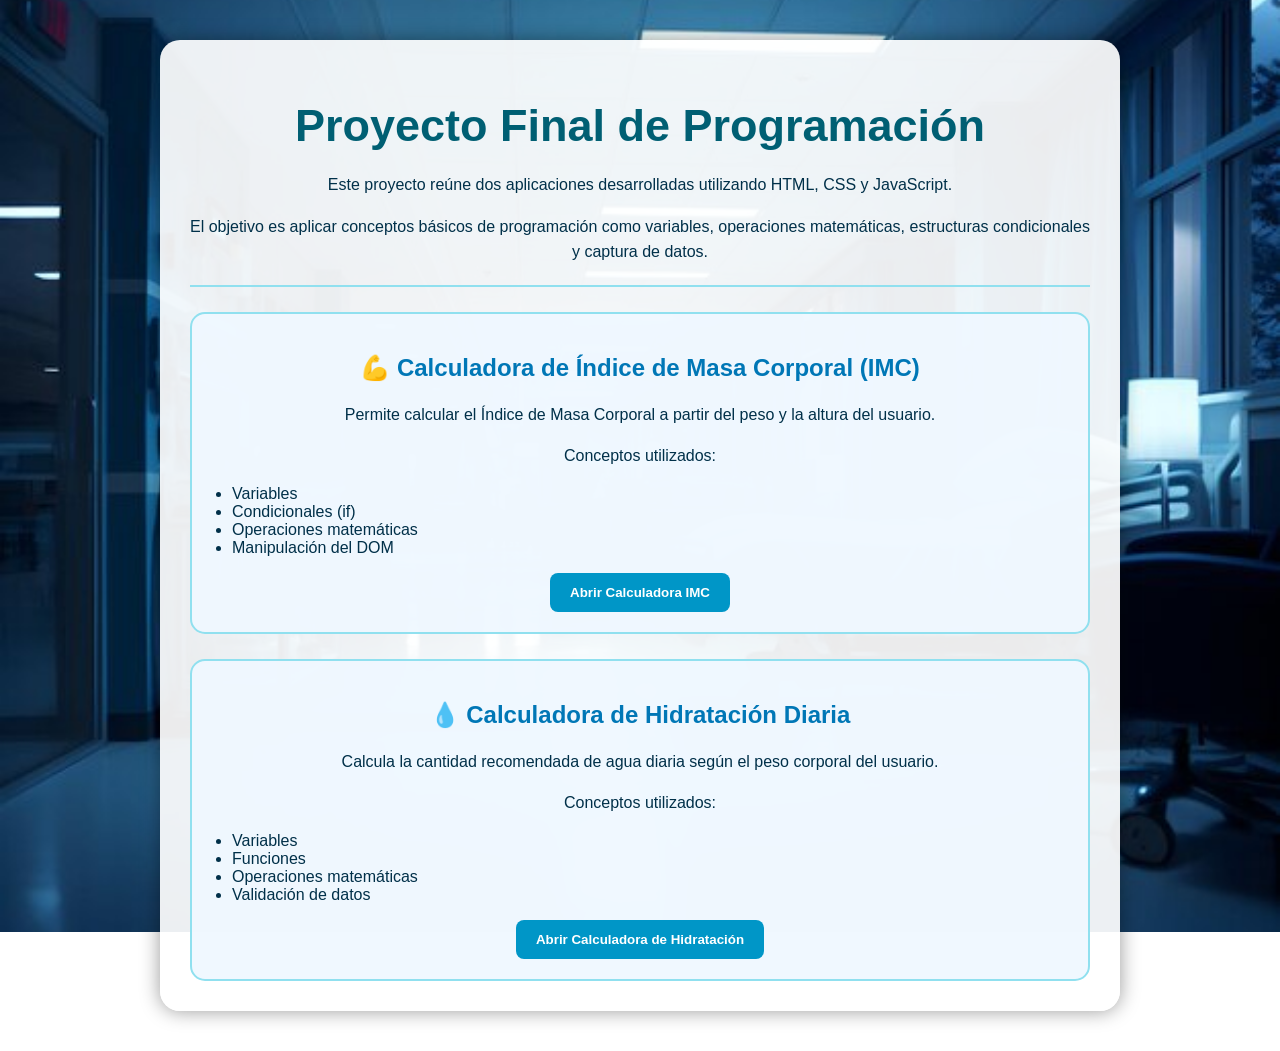
<file: ASISTENTEDESALUDPERSONAL/index.html>
<!DOCTYPE html>
<html lang="es">

<head>
    <meta charset="UTF-8">
    <meta name="viewport" content="width=device-width, initial-scale=1.0">
    <title>Proyecto Final Programación</title>

   <style>

body{
    font-family: Arial, Helvetica, sans-serif;

    background-image: url("hospital.jpg");
    background-size: cover;
    background-position: center;
    background-repeat: no-repeat;
    background-attachment: fixed;

    text-align: center;
    padding: 40px;
    margin: 0;
}

.contenedor{

    background: rgba(255,255,255,0.92);

    max-width: 900px;

    margin: auto;

    padding: 30px;

    border-radius: 20px;

    box-shadow: 0px 0px 20px rgba(0,0,0,0.4);
}

h1{
    color: #005f73;
    font-size: 45px;
    margin-bottom: 20px;
}

h2{
    color: #0077b6;
}

.proyecto{

    margin-top: 25px;

    padding: 20px;

    border: 2px solid #90e0ef;

    border-radius: 15px;

    background: rgba(240,248,255,0.95);

    transition: 0.3s;
}

.proyecto:hover{

    transform: scale(1.02);

    box-shadow: 0px 0px 15px rgba(0,119,182,0.4);
}

button{

    background: #0096c7;

    color: white;

    border: none;

    padding: 12px 20px;

    cursor: pointer;

    border-radius: 8px;

    font-weight: bold;

    transition: 0.3s;
}

button:hover{

    background: #0077b6;

    transform: scale(1.05);
}

p{

    color: #003049;

    line-height: 1.6;
}

ul{

    color: #003049;

    padding-left: 20px;
}

hr{

    border: 1px solid #90e0ef;

    margin: 20px 0;
}

@media(max-width:600px){

    .contenedor{
        width:90%;
        padding:20px;
    }

    button{
        width:90%;
    }

    h1{
        font-size:30px;
    }
}

</style>

</head>

<body>

<div class="contenedor">

    <h1>Proyecto Final de Programación</h1>

    <p>
        Este proyecto reúne dos aplicaciones desarrolladas utilizando
        HTML, CSS y JavaScript.
    </p>

    <p>
        El objetivo es aplicar conceptos básicos de programación como
        variables, operaciones matemáticas, estructuras condicionales
        y captura de datos.
    </p>

    <hr>

    <div class="proyecto">

        <h2>💪 Calculadora de Índice de Masa Corporal (IMC)</h2>

        <p>
            Permite calcular el Índice de Masa Corporal a partir
            del peso y la altura del usuario.
        </p>

        <p>
            Conceptos utilizados:
        </p>

        <ul style="text-align:left;">
            <li>Variables</li>
            <li>Condicionales (if)</li>
            <li>Operaciones matemáticas</li>
            <li>Manipulación del DOM</li>
        </ul>

        <a href="imc/index.html">
            <button>Abrir Calculadora IMC</button>
        </a>

    </div>

    <div class="proyecto">

        <h2>💧 Calculadora de Hidratación Diaria</h2>

        <p>
            Calcula la cantidad recomendada de agua diaria
            según el peso corporal del usuario.
        </p>

        <p>
            Conceptos utilizados:
        </p>

        <ul style="text-align:left;">
            <li>Variables</li>
            <li>Funciones</li>
            <li>Operaciones matemáticas</li>
            <li>Validación de datos</li>
        </ul>

        <a href="hidratacion/index.html">
            <button>Abrir Calculadora de Hidratación</button>
        </a>

    </div>

</div>

</body>

</html>
</file>
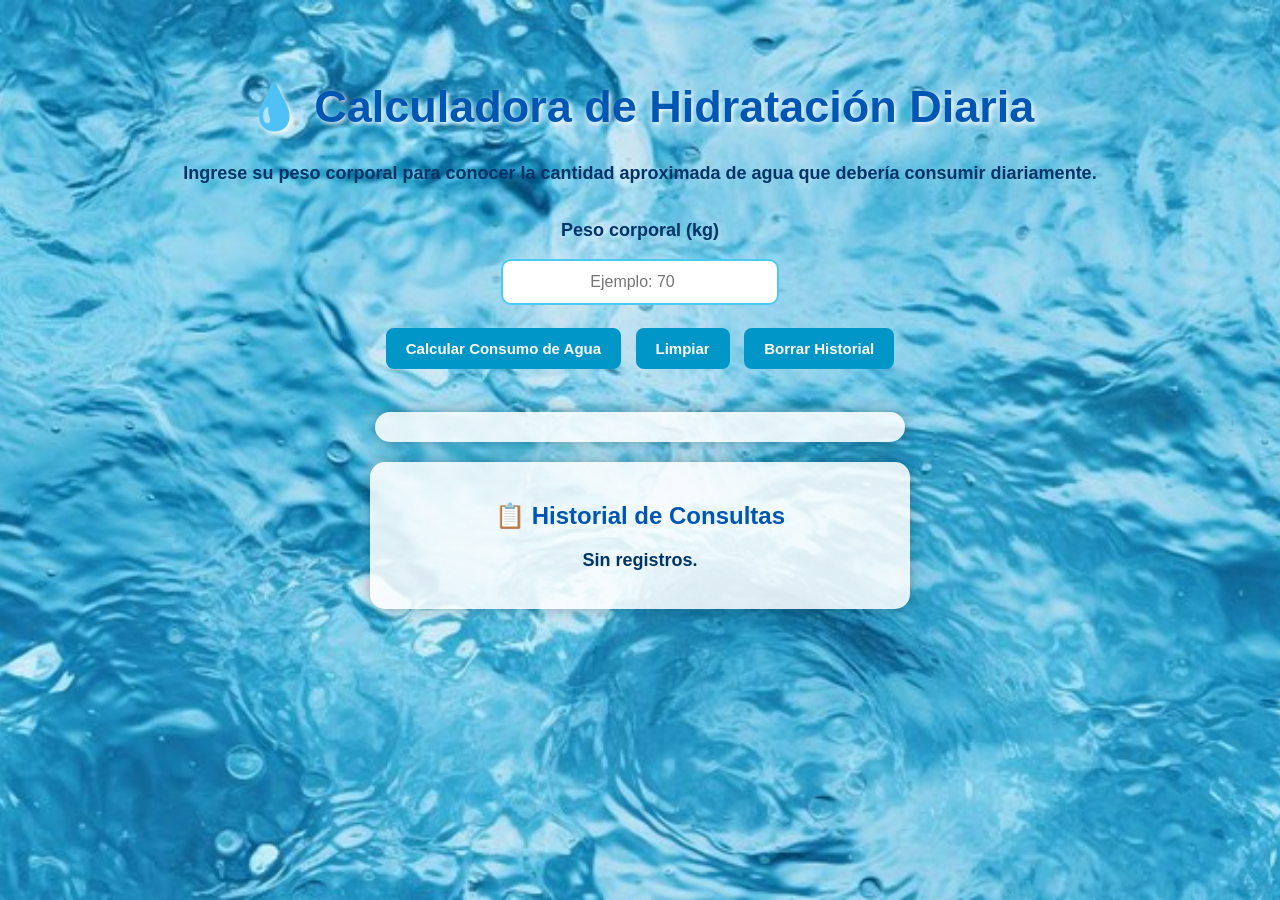
<file: ASISTENTEDESALUDPERSONAL/hidratacion/index.html>
<!DOCTYPE html>
<html lang="es">

<head>
    <meta charset="UTF-8">
    <meta name="viewport" content="width=device-width, initial-scale=1.0">
    <title>Calculadora de Hidratación</title>

    <link rel="stylesheet" href="css/style.css">
</head>

<body>

    <h1>💧 Calculadora de Hidratación Diaria</h1>

    <p>
        Ingrese su peso corporal para conocer la cantidad aproximada
        de agua que debería consumir diariamente.
    </p>

    <br>

    <label for="peso">Peso corporal (kg)</label>

    <br><br>

    <input
        type="number"
        id="peso"
        placeholder="Ejemplo: 70">

    <br><br>

    <button onclick="calcularAgua()">
    Calcular Consumo de Agua
    </button>

   <button onclick="limpiarCampos()">
    Limpiar
   </button>

   <button onclick="borrarHistorial()">
    Borrar Historial
   </button>

    <br><br>

    <div id="resultado"></div>
    <div id="historial"></div>

    <script src="js/script.js"></script>


</body>

</html>
</file>
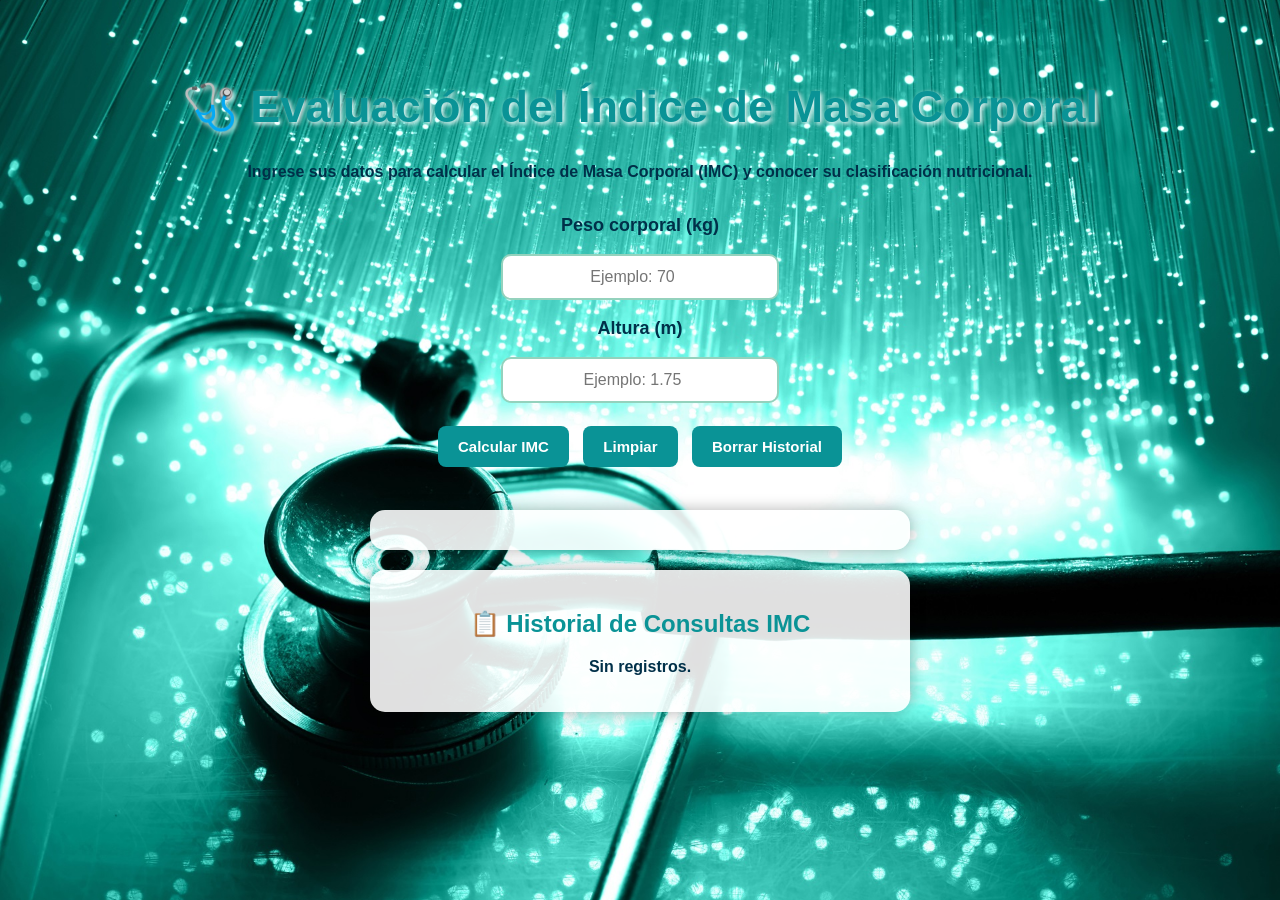
<file: ASISTENTEDESALUDPERSONAL/imc/index.html>
<!DOCTYPE html>
<html lang="es">

<head>
    <meta charset="UTF-8">
    <meta name="viewport" content="width=device-width, initial-scale=1.0">
    <title>Evaluación IMC</title>

    <link rel="stylesheet" href="css/style.css">
</head>

<body>

    <h1>🩺 Evaluación del Índice de Masa Corporal</h1>

    <p>
        Ingrese sus datos para calcular el Índice de Masa Corporal (IMC)
        y conocer su clasificación nutricional.
    </p>

    <br>

    <label for="peso">Peso corporal (kg)</label>

    <br><br>

    <input
        type="number"
        id="peso"
        placeholder="Ejemplo: 70">

    <br><br>

    <label for="altura">Altura (m)</label>

    <br><br>

    <input
        type="number"
        id="altura"
        step="0.01"
        placeholder="Ejemplo: 1.75">

    <br><br>

    <button onclick="calcularIMC()">
        Calcular IMC
    </button>

    <button onclick="limpiarCampos()">
        Limpiar
    </button>

    <button onclick="borrarHistorial()">
        Borrar Historial
    </button>

    <br><br>

    <div id="resultado"></div>

    <div id="historial"></div>

    <script src="js/script.js"></script>

</body>

</html>
</file>
<file: ASISTENTEDESALUDPERSONAL/hidratacion/css/style.css>
body{
    background-image: url("../img/agua.jpg");
    background-size: cover;
    background-position: center;
    background-repeat: no-repeat;
    background-attachment: fixed;

    font-family: Arial, Helvetica, sans-serif;
    text-align: center;
    padding-top: 50px;
    margin: 0;
}

h1{
    color: #0056b3;
    text-shadow: 2px 2px 5px white;
    font-size: 45px;
}

p{
    color: #003366;
    font-size: 18px;
    font-weight: bold;
}

label{
    color: #003366;
    font-weight: bold;
    font-size: 18px;
}

input{
    width: 250px;
    padding: 12px;
    border: 2px solid #4cc9f0;
    border-radius: 10px;
    font-size: 16px;
    text-align: center;
}

button{
    background-color: #0096c7;
    color: white;
    border: none;
    padding: 12px 20px;
    cursor: pointer;
    border-radius: 8px;
    font-weight: bold;
    margin: 5px;
    font-size: 15px;
    transition: 0.3s;
}

button:hover{
    background-color: #0077b6;
    transform: scale(1.05);
}

#resultado{
    margin-top: 20px;
    width: 500px;
    margin-left: auto;
    margin-right: auto;

    background: rgba(255,255,255,0.85);

    padding: 15px;
    border-radius: 15px;

    box-shadow: 0px 0px 15px rgba(0,0,0,0.3);

    color: #003366;
}

#historial{
    margin-top: 20px;
    width: 500px;
    margin-left: auto;
    margin-right: auto;

    background: rgba(255,255,255,0.85);

    padding: 20px;
    border-radius: 15px;

    box-shadow: 0px 0px 15px rgba(0,0,0,0.3);

    color: #003366;
}

#historial h2{
    color: #0056b3;
}

hr{
    border: none;
    border-top: 1px solid #bde0fe;
}

@media (max-width: 600px){

    h1{
        font-size: 30px;
    }

    input{
        width: 90%;
    }

    #resultado{
        width: 90%;
    }

    #historial{
        width: 90%;
    }

    button{
        width: 90%;
        margin-top: 10px;
    }
}
</file>
<file: ASISTENTEDESALUDPERSONAL/imc/css/style.css>
body{
    background-image: url("../img/salud.jpg");
    background-size: cover;
    background-position: center;
    background-repeat: no-repeat;
    background-attachment: fixed;

    font-family: Arial, sans-serif;
    text-align: center;
    padding-top: 50px;
    margin: 0;
}

h1{
    color: #0a9396;
    font-size: 45px;
    text-shadow: 2px 2px 5px white;
}

p{
    color: #003049;
    font-weight: bold;
}

label{
    color: #003049;
    font-size: 18px;
    font-weight: bold;
}

input{
    padding: 12px;
    width: 250px;
    border: 2px solid #94d2bd;
    border-radius: 10px;
    font-size: 16px;
    text-align: center;
}

button{
    background-color: #0a9396;
    color: white;
    border: none;
    padding: 12px 20px;
    cursor: pointer;
    border-radius: 8px;
    font-weight: bold;
    margin: 5px;
    font-size: 15px;
    transition: 0.3s;
}

button:hover{
    background-color: #005f73;
    transform: scale(1.05);
}

#resultado{
    margin-top: 20px;

    background: rgba(255,255,255,0.88);

    padding: 20px;

    border-radius: 15px;

    width: 500px;

    margin-left: auto;
    margin-right: auto;

    box-shadow: 0px 0px 15px rgba(0,0,0,0.3);

    color: #003049;
}

#historial{
    margin-top: 20px;

    width: 500px;

    margin-left: auto;
    margin-right: auto;

    background: rgba(255,255,255,0.88);

    padding: 20px;

    border-radius: 15px;

    box-shadow: 0px 0px 15px rgba(0,0,0,0.3);

    color: #003049;
}

#historial h2{
    color: #0a9396;
}

hr{
    border: none;
    border-top: 1px solid #94d2bd;
}

@media (max-width: 600px){

    h1{
        font-size: 30px;
    }

    input{
        width: 90%;
    }

    #resultado{
        width: 90%;
    }

    #historial{
        width: 90%;
    }

    button{
        width: 90%;
    }

}
</file>
